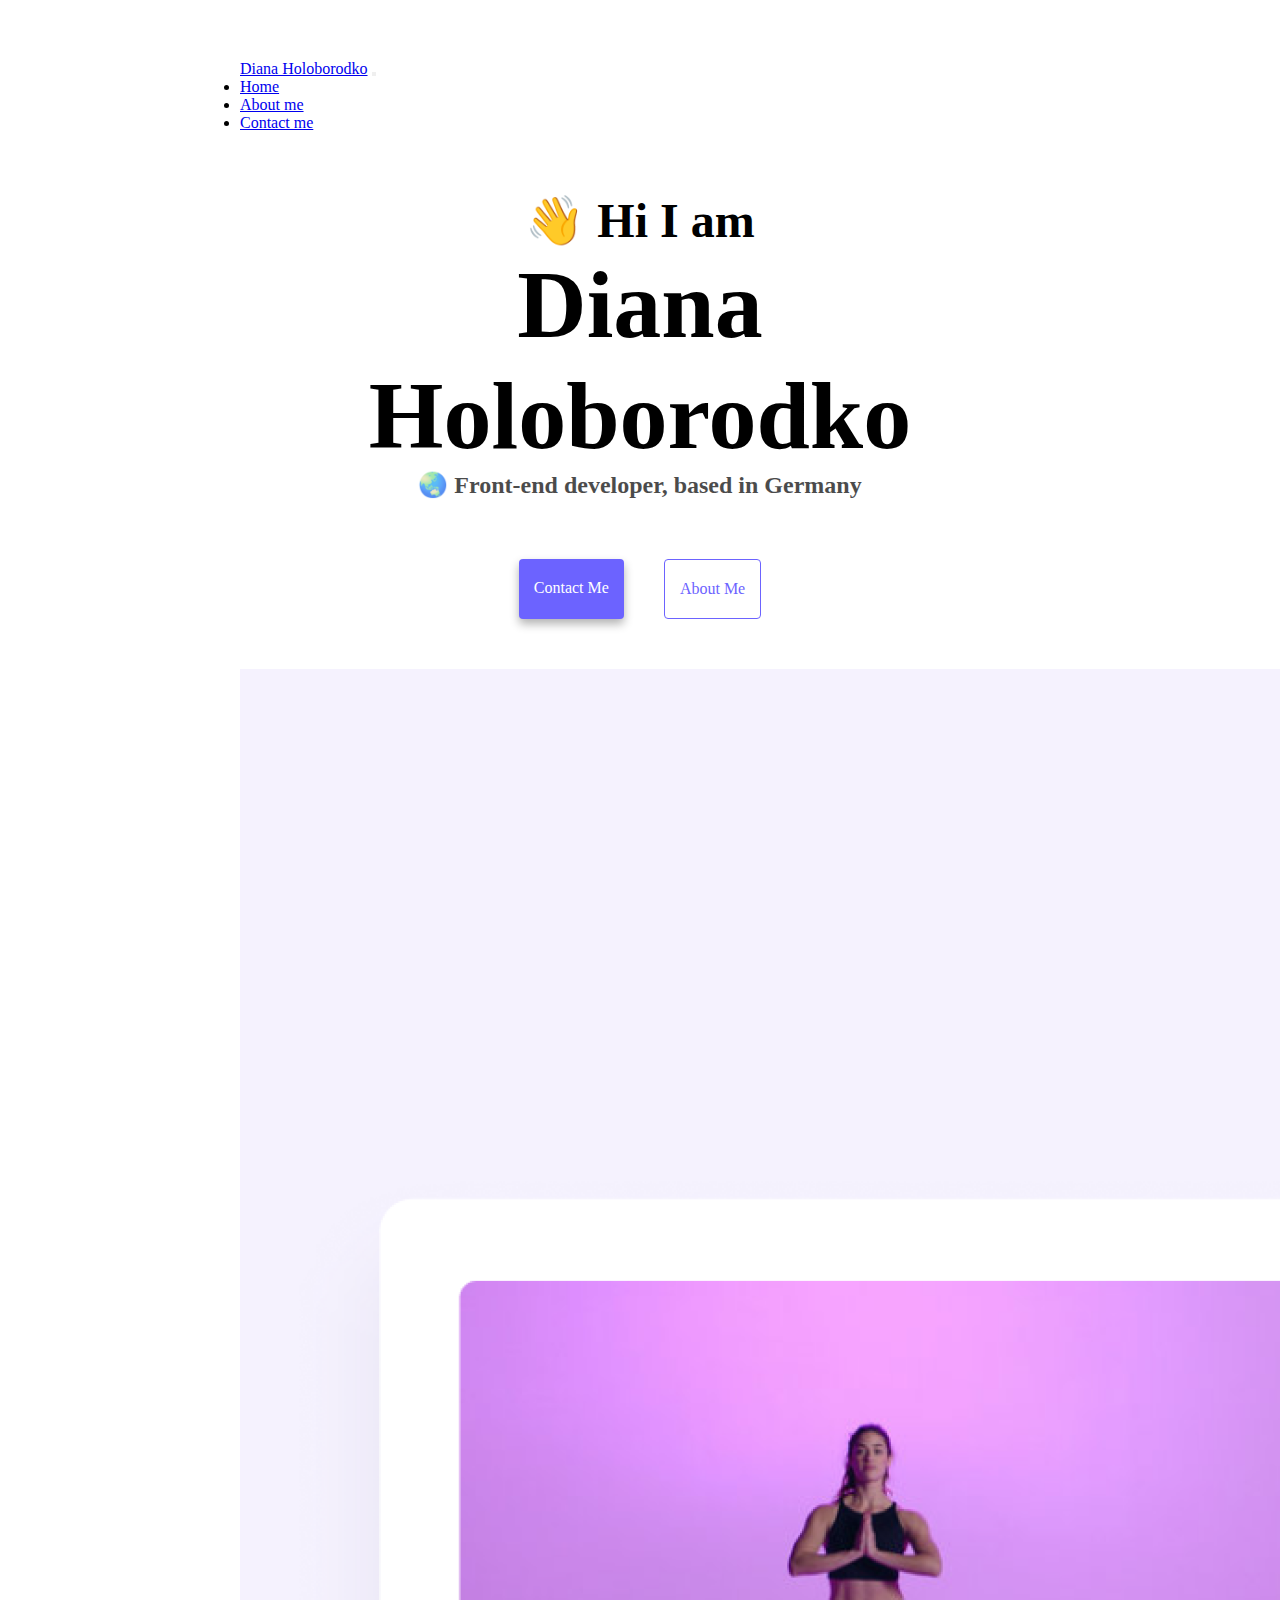
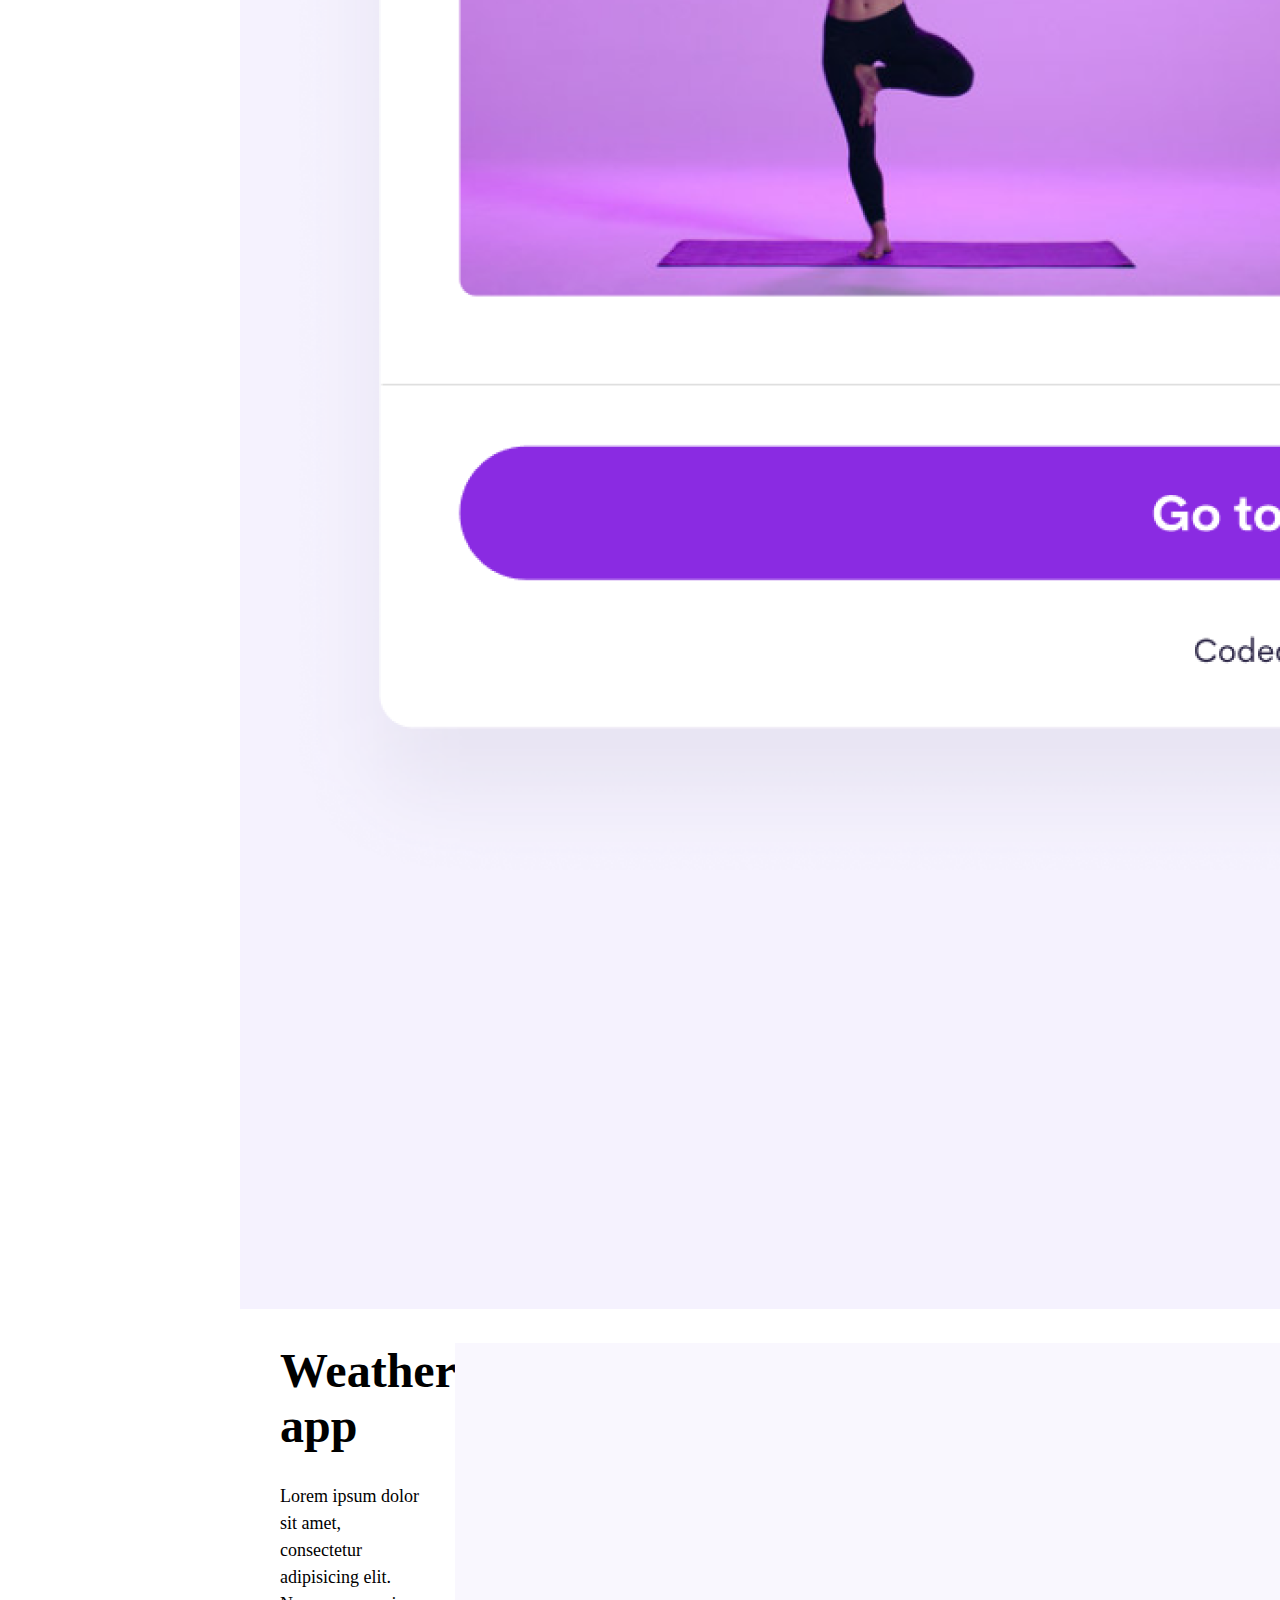
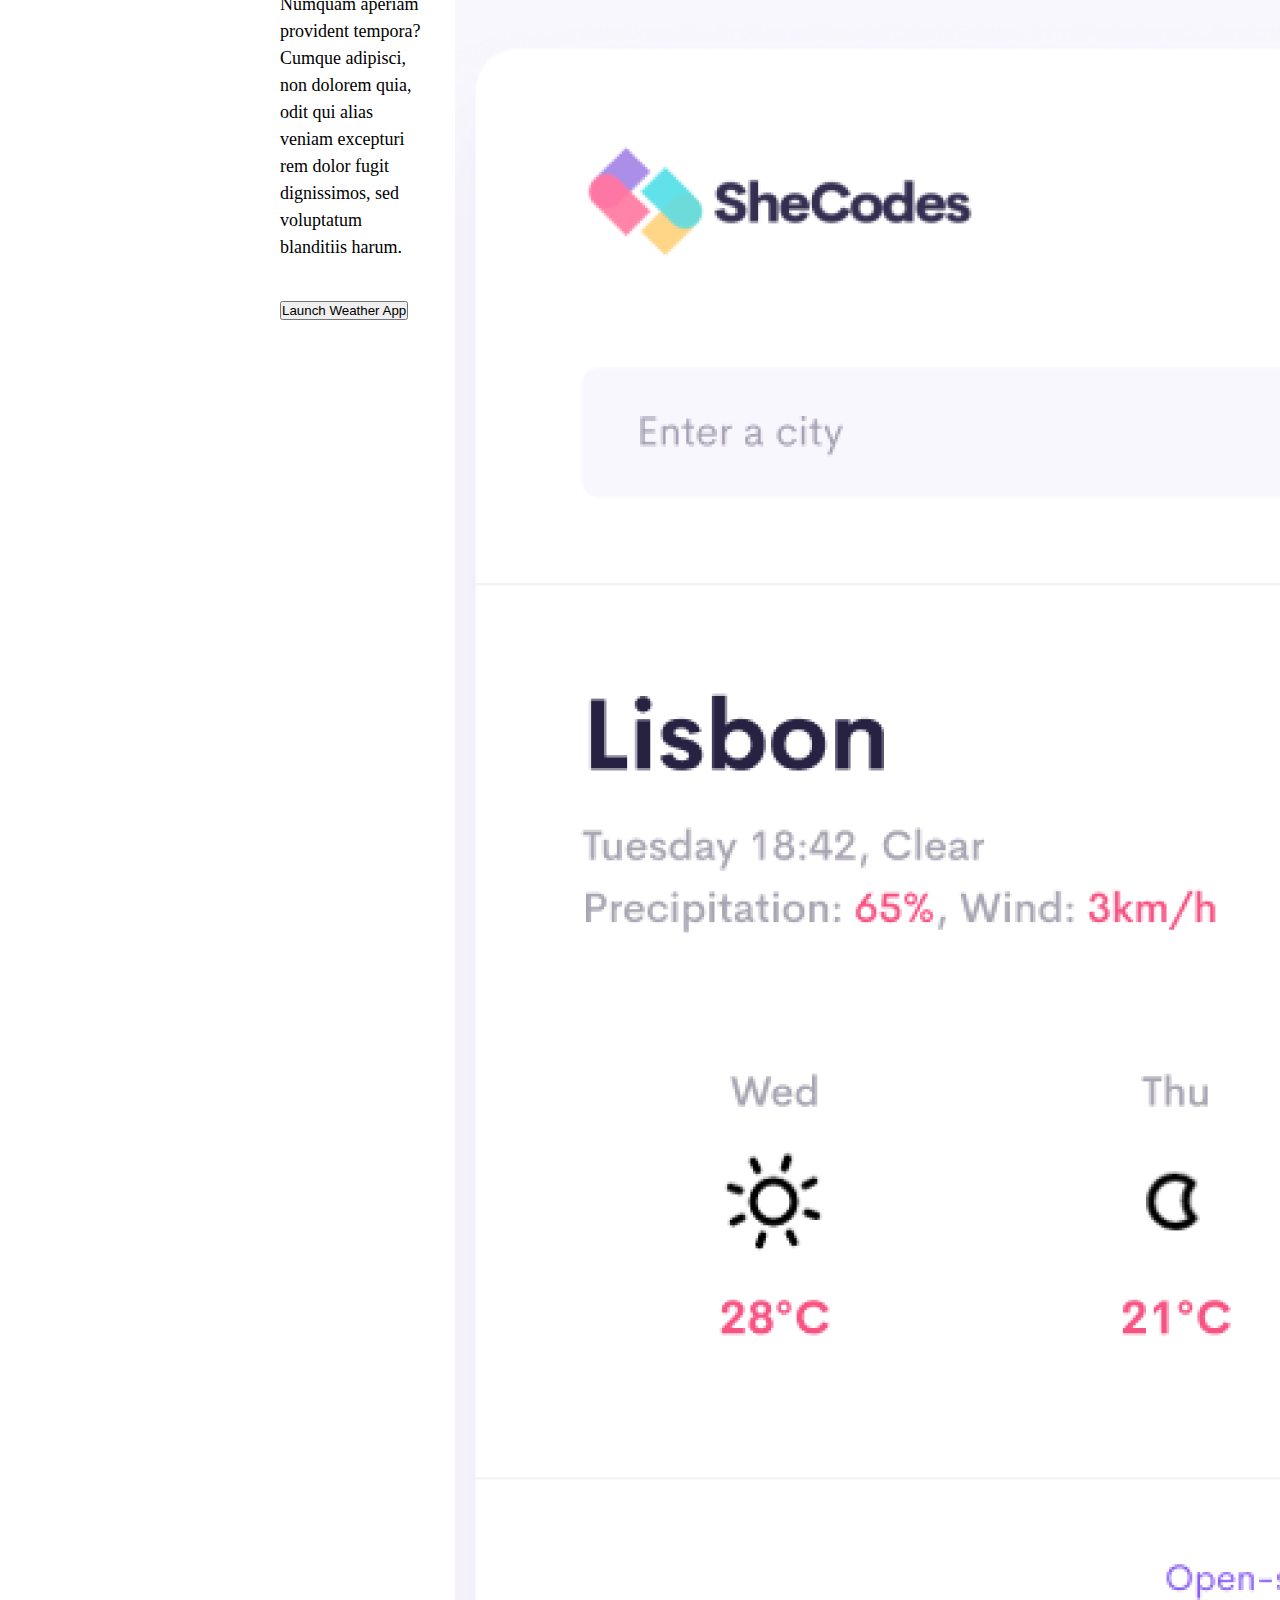
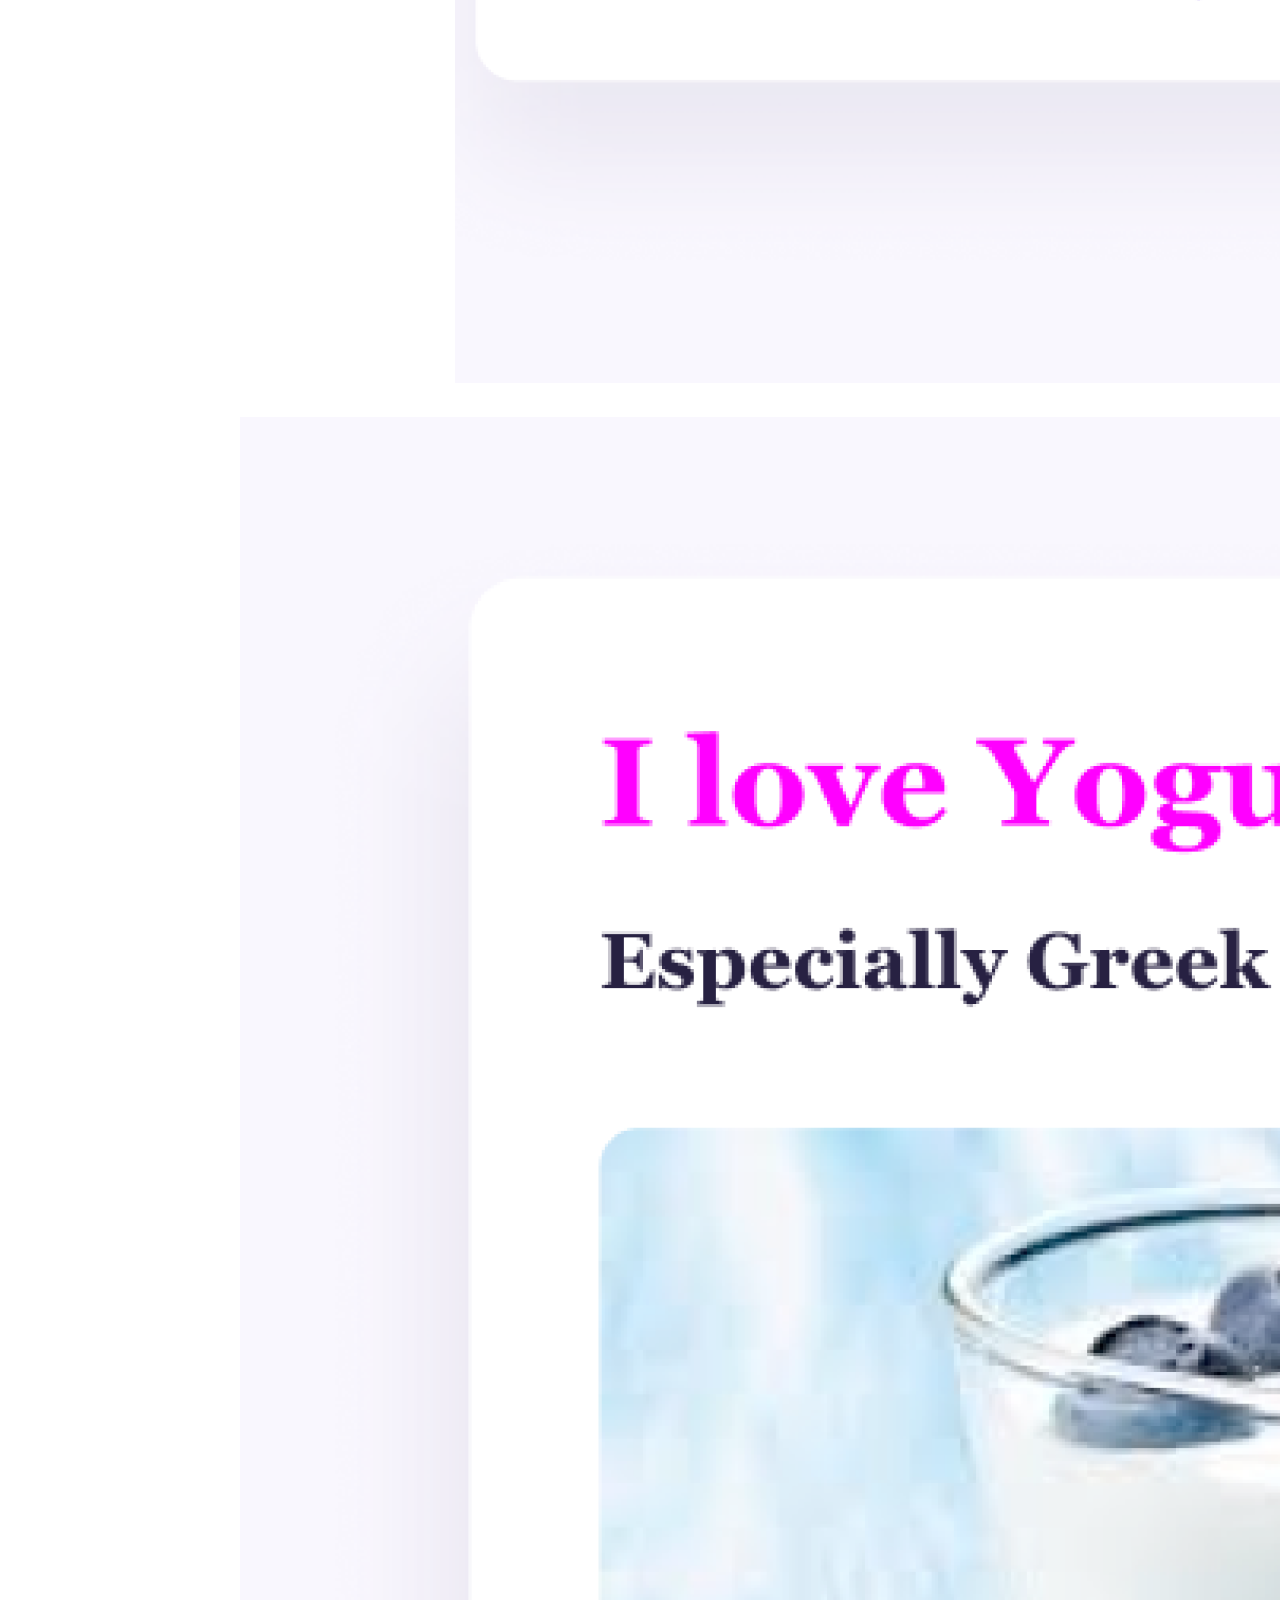
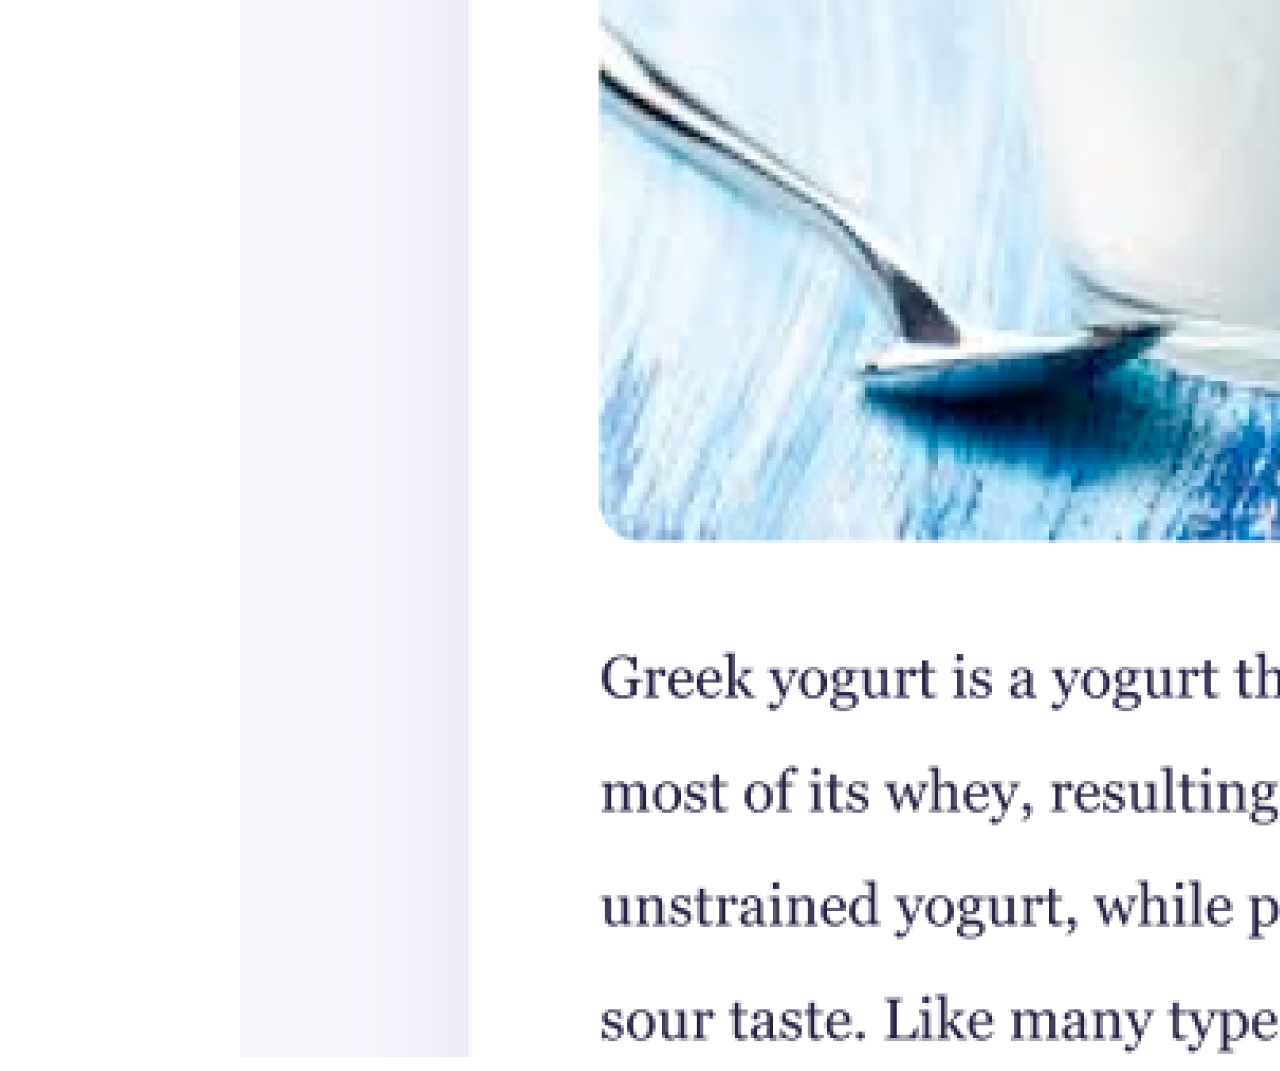
<file: index.html>
<!DOCTYPE html>
<html lang="en">
  <head>
    <meta charset="UTF-8" />
    <meta http-equiv="X-UA-Compatible" content="IE=edge" />
    <meta name="viewport" content="width=device-width, initial-scale=1.0" />
    <meta name="description" content="Diana" />
    <title>Diana Holoborodko</title>
    <link
      href="https://cdn.jsdelivr.net/npm/bootstrap@5.2.0/dist/css/bootstrap.min.css"
      rel="stylesheet"
      integrity="sha384-gH2yIJqKdNHPEq0n4Mqa/HGKIhSkIHeL5AyhkYV8i59U5AR6csBvApHHNl/vI1Bx"
      crossorigin="anonymous"
    />
    <link rel="stylesheet" href="./style/style.css" />
  </head>
  <body>
      <nav class="navbar navbar-expand-lg bg-light">
          <div class="container-fluid">
            <a class="navbar-brand" href="#">Diana Holoborodko</a>
            <button class="navbar-toggler" type="button" data-bs-toggle="collapse" data-bs-target="#navbarSupportedContent" aria-controls="navbarSupportedContent" aria-expanded="false" aria-label="Toggle navigation">
              <span class="navbar-toggler-icon"></span>
            </button>
            <div class="collapse navbar-collapse" id="navbarSupportedContent">
              <ul class="navbar-nav me-auto mb-2 mb-lg-0">
                <li class="nav-item">
                  <a class="nav-link active" aria-current="page" href="#">Home</a>
                </li>
                <li class="nav-item">
                  <a class="nav-link" href="about.html">About me</a>
                </li>
                <li class="nav-item">
                    <a class="nav-link" href="about.html#contact">Contact me </a>
                  </li>
            </div>
          </div>
        </nav>
    <h2>👋 Hi I am</h2>
    <h1>Diana Holoborodko</h1>
    <h3>🌏 Front-end developer, based in Germany</h3>
    <div class="navigation-links">
      <a href="about.html#contact" class="contact-link" title="Contact">Contact me</a>
      <a href="about.html" class="about-link" title="About">About me</a>
    </div>
    <div class="app__wrapper">
      <div class="yoga__container">
          <div class="image__block ">
              <img src="./images/yoga.png" alt="image yoga_app" class="img-fluid">
            </div>
            <div class="yoga__items">
              <h2 class="yoga__title">Yoga app</h2>
              <p class="yoga__description">
                  Lorem ipsum dolor sit amet, consectetur adipisicing elit. Numquam
                  aperiam provident tempora? Cumque adipisci, non dolorem quia, odit qui
                  alias veniam excepturi rem dolor fugit dignissimos, sed voluptatum
                  blanditiis harum.
                </p>
                <button type="button" class="btn btn-primary">Launch Yoga App</button>
            </div>

      </div>
      <div class="weather__container">
          <div class="weather__items">
              <h2 class="weather__title">Weather app</h2>
              <p class="weather__description">
                  Lorem ipsum dolor sit amet, consectetur adipisicing elit. Numquam
                  aperiam provident tempora? Cumque adipisci, non dolorem quia, odit qui
                  alias veniam excepturi rem dolor fugit dignissimos, sed voluptatum
                  blanditiis harum.
                </p>
                <button type="button" class="btn btn-primary">Launch Weather App</button>
            </div>
          <div class="image__block ">
              <img src="./images/weather.png" alt="image weather_app" class="img-fluid">
            </div>
      </div>
      <div class="yogurt__container">
          
          <div class="image__block ">
              <img src="./images/yogurt.png" alt="image yogurt_app" class="img-fluid">
            </div>
            <div class="yogurt__items">
                <h2 class="yogurt__title">Yogurt app</h2>
                <p class="yogurt__description">
                    Lorem ipsum dolor sit amet, consectetur adipisicing elit. Numquam
                    aperiam provident tempora? Cumque adipisci, non dolorem quia, odit qui
                    alias veniam excepturi rem dolor fugit dignissimos, sed voluptatum
                    blanditiis harum.
                  </p>
                  <button type="button" class="btn btn-primary">Launch Yogurt App</button>
              </div>
      </div>
    </div>
    <script
      src="https://cdn.jsdelivr.net/npm/bootstrap@5.2.0/dist/js/bootstrap.bundle.min.js"
      integrity="sha384-A3rJD856KowSb7dwlZdYEkO39Gagi7vIsF0jrRAoQmDKKtQBHUuLZ9AsSv4jD4Xa"
      crossorigin="anonymous"
    ></script>
  </body>
</html>
</file>
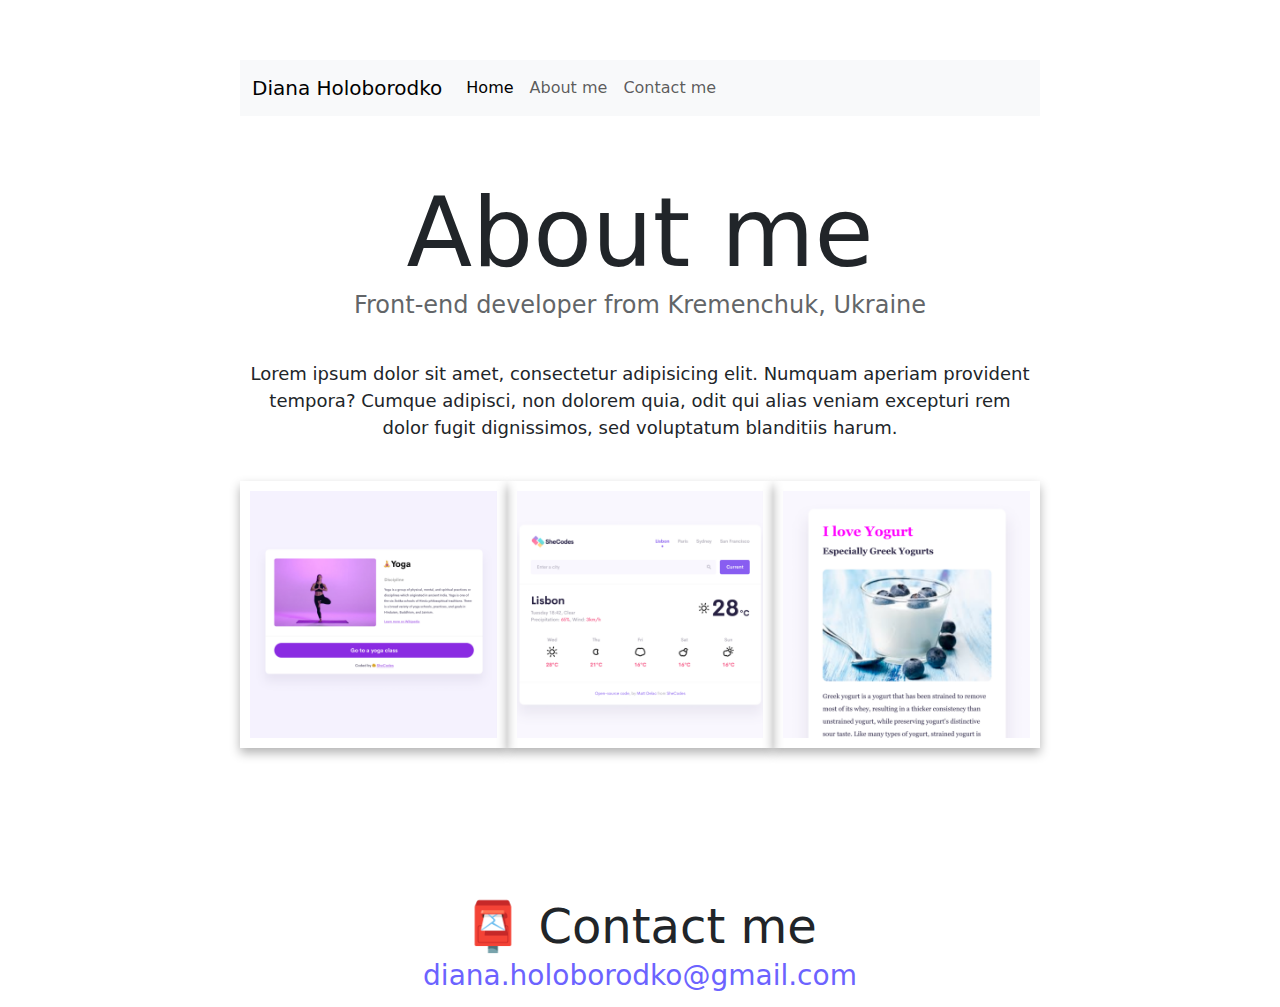
<file: about.html>
<!DOCTYPE html>
<html lang="en">
  <head>
    <meta charset="UTF-8" />
    <meta http-equiv="X-UA-Compatible" content="IE=edge" />
    <meta name="viewport" content="width=device-width, initial-scale=1.0" />
    <link
      rel="stylesheet"
      href="https://cdn.jsdelivr.net/npm/bootstrap@5.2.0/dist/css/bootstrap.min.css"
    />
    <link rel="stylesheet" href="./style/style.css" />
    <meta name="description" content="About Diana" />
    <title>About Diana Holoborodko</title>
  </head>
  <body>
      <nav class="navbar navbar-expand-lg bg-light">
          <div class="container-fluid">
            <a class="navbar-brand" href="index.html">Diana Holoborodko</a>
            <button class="navbar-toggler" type="button" data-bs-toggle="collapse" data-bs-target="#navbarSupportedContent" aria-controls="navbarSupportedContent" aria-expanded="false" aria-label="Toggle navigation">
              <span class="navbar-toggler-icon"></span>
            </button>
            <div class="collapse navbar-collapse" id="navbarSupportedContent">
              <ul class="navbar-nav me-auto mb-2 mb-lg-0">
                <li class="nav-item">
                  <a class="nav-link active" aria-current="page" href="index.html">Home</a>
                </li>
                <li class="nav-item">
                  <a class="nav-link" href="about.html">About me</a>
                </li>
                <li class="nav-item">
                    <a class="nav-link" href="about.html#contact">Contact me </a>
                  </li>
            </div>
          </div>
        </nav>
   
    <h1>About me</h1>
    <h3>Front-end developer from Kremenchuk, Ukraine</h3>
    <div class="about-paragraphs">
        <p>
            Lorem ipsum dolor sit amet, consectetur adipisicing elit. Numquam
            aperiam provident tempora? Cumque adipisci, non dolorem quia, odit qui
            alias veniam excepturi rem dolor fugit dignissimos, sed voluptatum
            blanditiis harum.
          </p>
    </div>
    <div class="container">
      <div class="row image__block">
        <div class="col-12 col-sm-4 img-fluid__about">
                <img src="./images/yoga.png" alt="image yoga_app" class="img-fluid ">
        </div>
        <div class="col-12 col-sm-4 img-fluid__about">
            <img src="./images/weather.png" alt="image weather_app" class="img-fluid ">
    </div>
    <div class="col-12 col-sm-4 img-fluid__about">
        <img src="./images/yogurt.png" alt="image yogurt_app" class="img-fluid ">
</div>
      </div>
    </div>
    <div id="contact">
      <h2>📮 Contact me</h2>
      <a href="mailto:[email]" class="email-link"> diana.holoborodko@gmail.com </a>
    </div>
    <script
      src="https://cdn.jsdelivr.net/npm/bootstrap@5.2.0/dist/js/bootstrap.bundle.min.js"
      integrity="sha384-A3rJD856KowSb7dwlZdYEkO39Gagi7vIsF0jrRAoQmDKKtQBHUuLZ9AsSv4jD4Xa"
      crossorigin="anonymous"
    ></script>
  </body>
</html>
</file>
<file: style/style.css>
:root {
  --primary-color: #6c63ff;
  --secondary-color: #f5f2fe;
  --box-shadow: 0 5px 10px rgba(0, 0, 0, 0.3);
}
* {
  margin: 0;
  padding: 0;
  box-sizing: border-box;
}

body {
  max-width: 800px;
  margin: 10px auto;
}

h1,
h2,
h3 {
  text-align: center;
  margin: 0;
}

h1 {
  font-size: 96px;
}
@media (max-width: 440px) {
  h1 {
    font-size: 44px;
    padding-bottom: 20px;
  }
  .navbar {
    margin: 10px auto;
  }
  .navigation-links {
    margin-top: 0;
  }
  .email-link {
    font-size: 18px;
  }
}

h2 {
  font-size: 48px;
}

h3 {
  font-size: 24px;
  opacity: 0.7;
}

p {
  border-radius: 4px;
  font-size: 18px;
  line-height: 1.5;
}
.navbar {
  margin: 60px auto;
}
.navigation-links {
  display: flex;
  margin-top: 40px;
  justify-content: center;
}

.navigation-links a {
  margin: 20px;
  border-radius: 4px;
  padding: 20px 15px;
  text-decoration: none;
  text-transform: capitalize;
}

.contact-link {
  background: var(--primary-color);
  box-shadow: var(--box-shadow);
  color: white;
}

.about-link {
  color: var(--primary-color);
  border: 1px solid var(--primary-color);
}

.homepage-link {
  color: var(--primary-color);
  text-align: center;
  display: block;
}

.about-paragraphs {
  display: flex;
  margin: 30px 0;
}

.about-paragraphs p {
  margin: 10px;
  text-align: center;
}

.email-link {
  display: flex;
  justify-content: center;
  color: var(--primary-color);
  font-size: 28px;
  text-decoration: none;
}

.email-link:hover {
  text-decoration: underline;
}

.app__wrapper {
  padding-top: 30px;
}
.yoga__container,
.weather__container,
.yogurt__container {
  display: flex;
}
@media (max-width: 500px) {
  .yoga__container {
    display: flex;
    flex-wrap: wrap;
  }
}
.image__block {
  flex: 2;
}
.yoga__img,
.weather__img {
  max-width: 400px;
  height: auto;
}
.yoga__items,
.weather__items,
.yogurt__items {
  margin-left: 30px;
  text-align: left;
  flex: 1;
}
.yoga__description,
.yogurt__description {
  padding: 30px 0 40px 0;
  text-align: left;
}
.yoga__title,
.weather__title,
.yogurt__title {
  text-align: left;
}

.weather__container {
  padding: 30px 10px;
}
.weather__description {
  padding: 30px 30px 40px 0;
}

.img-fluid__about {
  padding: 10px;
  box-shadow: var(--box-shadow);
}
#contact {
  padding-top: 150px;
}
</file>
